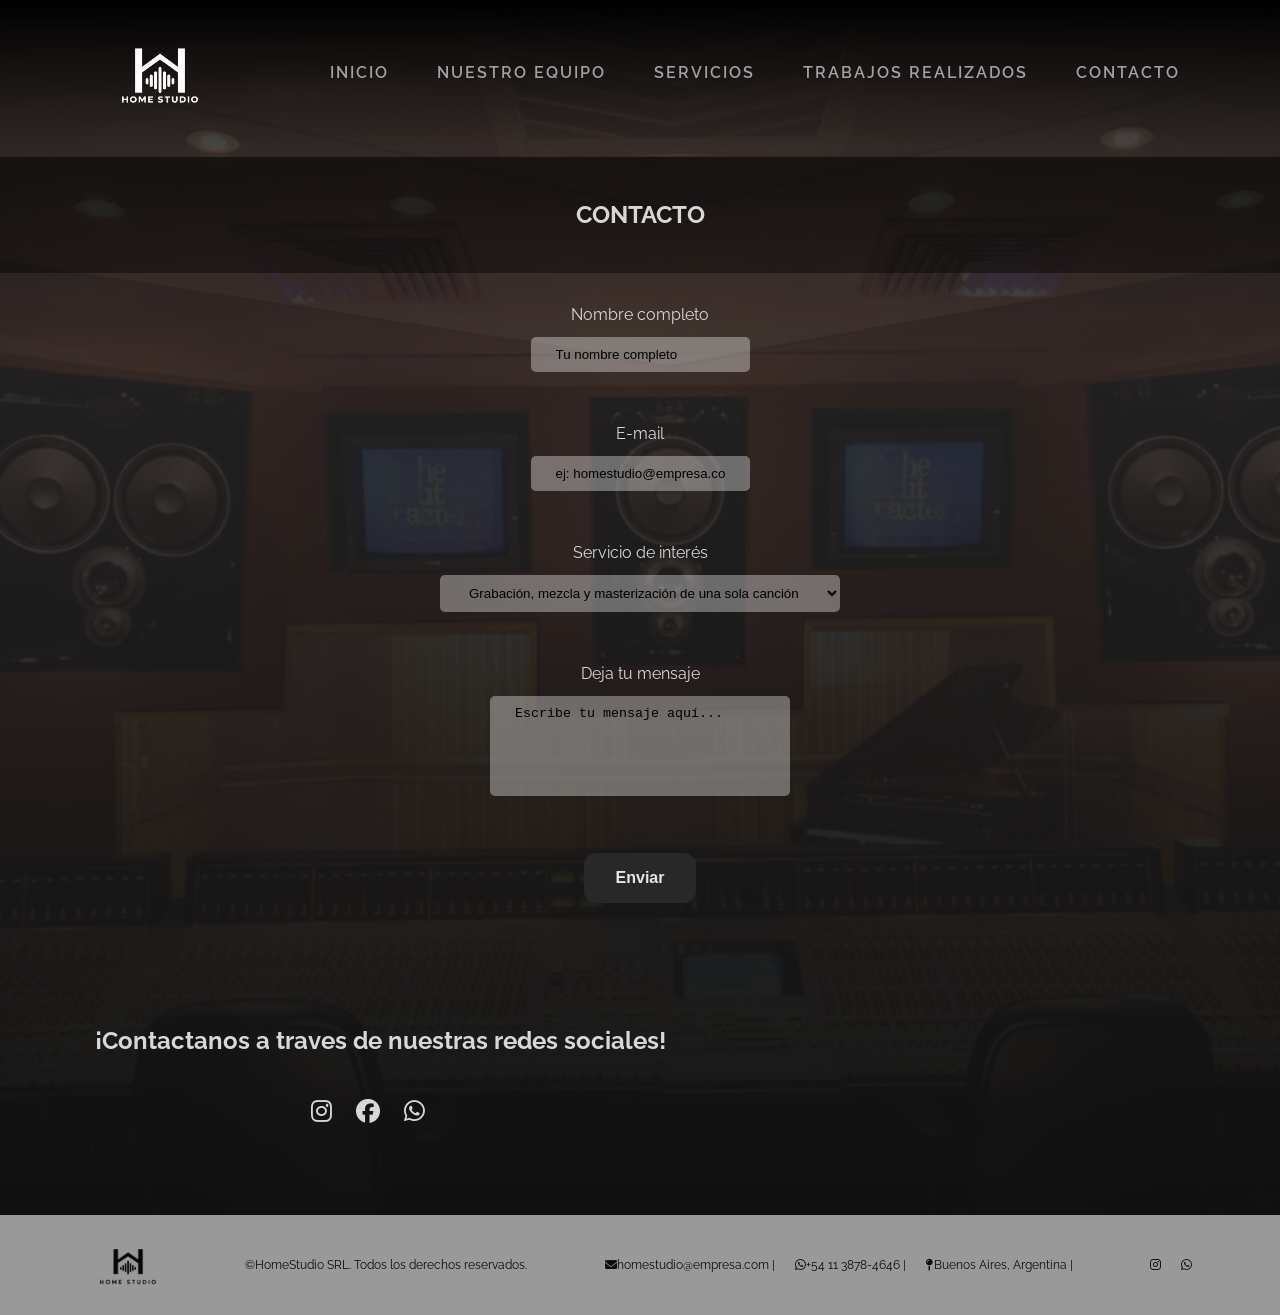
<file: pages/contacto.html>
<!DOCTYPE html>
<html lang="es">
<head>
    <meta charset="UTF-8">
    <meta name="viewport" content="width=device-width, initial-scale=1.0">
    <link rel="stylesheet" href="../css/styles.css">
    <title>Home Studio</title>
    <link rel="stylesheet" href="https://cdnjs.cloudflare.com/ajax/libs/font-awesome/6.5.2/css/all.min.css">
    <link rel="preconnect" href="https://fonts.googleapis.com">
    <link rel="preconnect" href="https://fonts.gstatic.com" crossorigin>
    <link href="https://fonts.googleapis.com/css2?family=Charm:wght@400;700&family=Imperial+Script&family=Manrope:wght@200..800&family=Montserrat:ital,wght@0,100..900;1,100..900&family=Raleway:ital,wght@0,100..900;1,100..900&display=swap" rel="stylesheet">
</head>
<body>
    <header>
        <h1 class="sr-only">Home Studio estudio de grabación</h1>
        <div class="header-left">
            <a href="../index.html" class="header__logo">
            <img src="../assets/imagenes/logohomestudio.png" title="Logo Home Studio" alt="Logo Home Studio">
            </a>
        </div>
        <div class="header-right">
            <nav>
                <ul>
                    <li><a href="../index.html" title="Inicio">Inicio</a></li>
                    <li><a href="nuestro-equipo.html" title="Nuestro equipo">Nuestro equipo</a></li>
                    <li><a href="servicios.html" title="Servicios">Servicios</a></li>
                    <li><a href="trabajos-realizados.html" title="Trabajos realizados">Trabajos realizados</a></li>
                    <li><a href="contacto.html" title="Contacto">Contacto</a></li>
                </ul>
            </nav>
        </div>
    </header>
    <main>
        <section>
            <h2 class="portada-contacto">Contacto</h2>
        <form class="contacto-form">
            <div class="labels">
                <label for="nombre">Nombre completo</label>
                <input type="text" required placeholder="Tu nombre completo" name="nombre">
            </div>
            <div class="labels">
                <label for="email">E-mail</label>
                <input type="email" required placeholder="ej: homestudio@empresa.com" name="email">
            </div>
            <div class="labels">
                <label for="servicio-de-interes">Servicio de interés</label>
                <select name="servicio-de-interes" id="servicio-de-interes">
                    <option value="una-cancion">Grabación, mezcla y masterización de una sola canción</option>
                    <option value="album">Grabación, mezcla y masterización de un álbum</option>
                </select>
            </div>
            <div class="labels">
                <label for="msg-usuario">Deja tu mensaje</label>
                <textarea name="msg-usuario" id="msg-usuario" placeholder="Escribe tu mensaje aquí..."></textarea>
            </div>
            <div class="labels">
                <button type="submit">Enviar</button>
            </div>
        </form>
        </section>
        <section class="info-contacto">
            <div class="left-info_contacto">
                <h2>¡Contactanos a traves de nuestras redes sociales!</h2>
                    <ul>
                        <li><a rel="noopener noreferrer" target="_blank" href="https://www.instagram.com/homestudio"><i class="fa-brands fa-instagram"></i></a></li>
                        <li><a rel="noopener noreferrer" target="_blank" href="https://www.facebook.com/homestudio"><i class="fa-brands fa-facebook"></i></a></li>
                        <li><a rel="noopener noreferrer" target="_blank" href="https://wa.me/qr/LHHECFSQPA4IL1"><i class="fa-brands fa-whatsapp"></i></a></li>
                        <li></li>
                    </ul>
            </div>
            <div class="right-info_contacto">
                <iframe src="https://www.google.com/maps/embed?pb=!1m18!1m12!1m3!1d3281.951293582669!2d-58.62504502466512!3d-34.65593297293555!2m3!1f0!2f0!3f0!3m2!1i1024!2i768!4f13.1!3m3!1m2!1s0x95bcc767fa656cf3%3A0xc331336388613fa2!2sSta.%20Fe%20980%2C%20B1708%20Mor%C3%B3n%2C%20Provincia%20de%20Buenos%20Aires!5e0!3m2!1ses-419!2sar!4v1790913729684!5m2!1ses-419!2sar" width="600" height="450" style="border:0;" allowfullscreen="" loading="lazy" referrerpolicy="strict-origin-when-cross-origin"></iframe>
            </div>
        </section>
    </main>
    <footer>
            <a href="../index.html">
                <img src="../assets/imagenes/logohomestudiosmall.png" title="Logo Home Studio" alt="Logo Home Studio">
            </a>
            <p>©HomeStudio SRL. Todos los derechos reservados.</p>
        <div>
            <ul class="contacto-footer">
                <li><i class="fa-solid fa-envelope"></i>homestudio@empresa.com |</li>
                <li><i class="fa-brands fa-whatsapp"></i>+54 11 3878-4646 |</li>
                <li><i class="fa-solid fa-map-pin"></i>Buenos Aires, Argentina |</li>
            </ul>
        </div>
            <nav>
                <ul class="redes-footer">
                    <li><a rel="noopener noreferrer" target="_blank" href="https://www.instagram.com/homestudio"><i class="fa-brands fa-instagram"></i></a></li>
                    <li><a rel="noopener noreferrer" target="_blank" href="https://www.facebook.com/homestudio"><i class="fa-brands fa-whatsapp"></i></a></li>
                </ul>
            </nav>
    </footer>
</body>
</html>
</file>
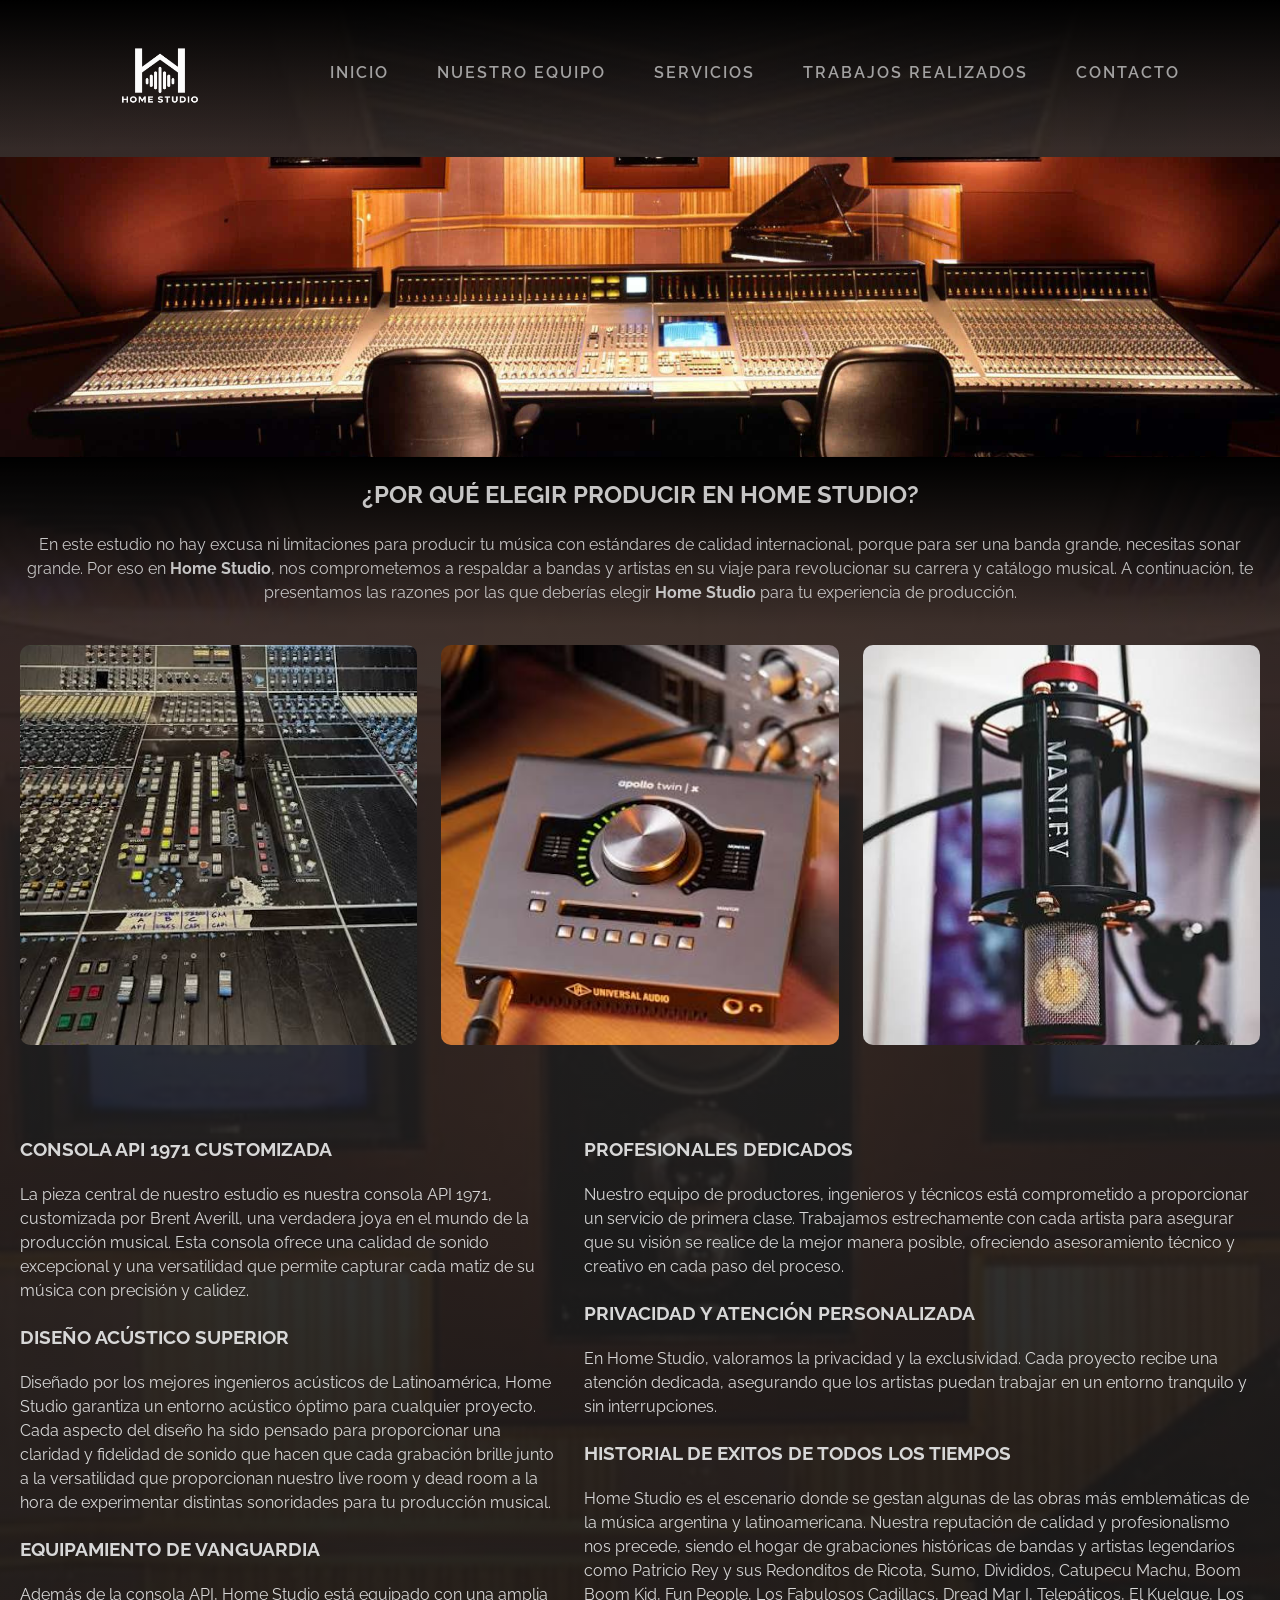
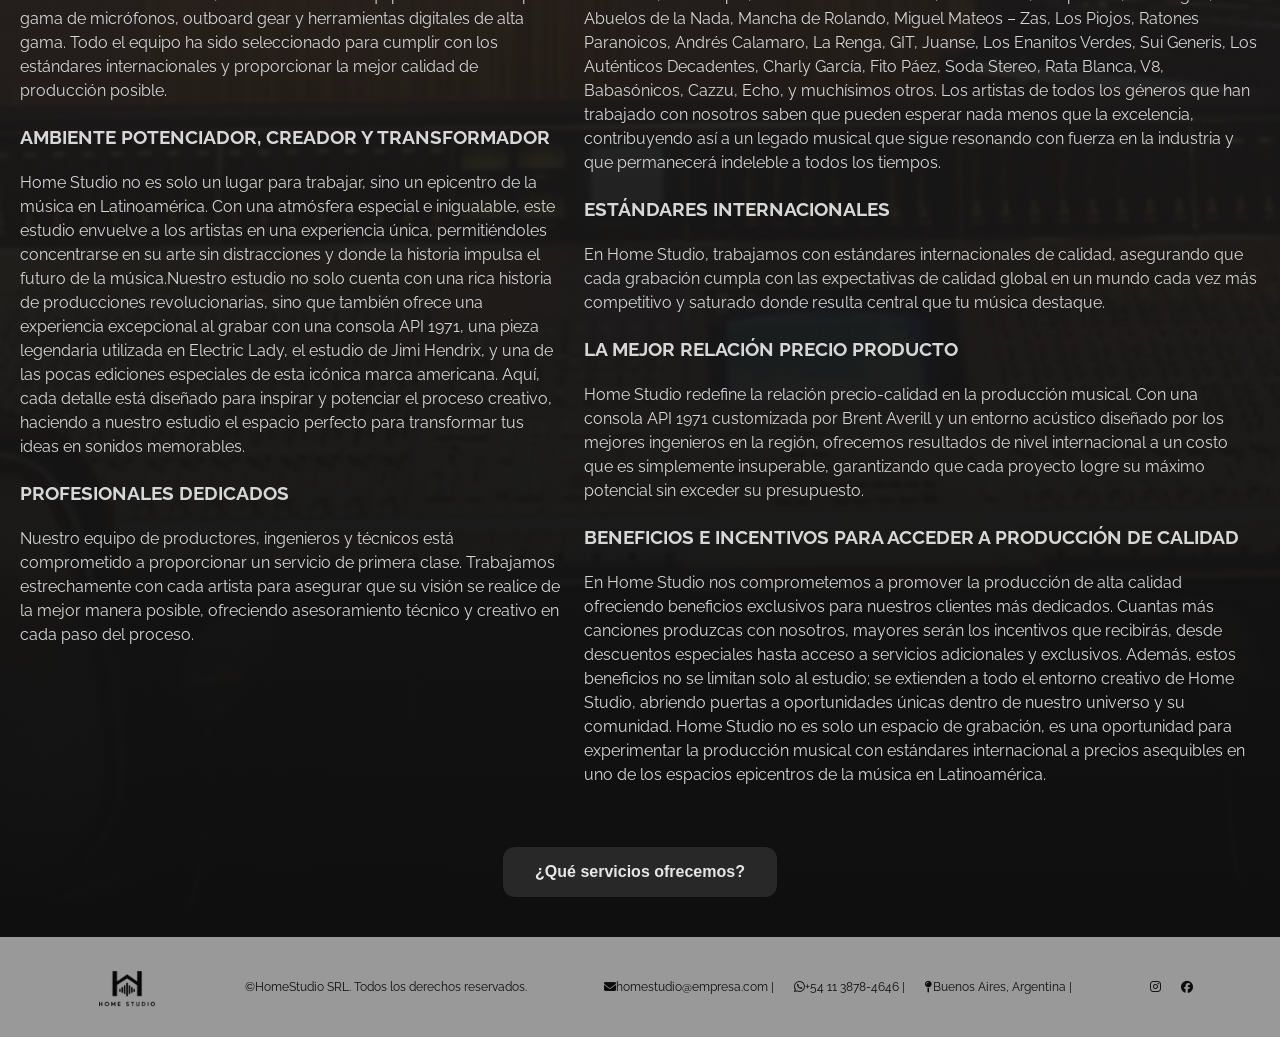
<file: pages/nuestro-equipo.html>
<!DOCTYPE html>
<html lang="es">
<head>
    <meta charset="UTF-8">
    <meta name="viewport" content="width=device-width, initial-scale=1.0">
    <link rel="stylesheet" href="../css/styles.css">
    <title>Home Studio</title>
    <link rel="stylesheet" href="https://cdnjs.cloudflare.com/ajax/libs/font-awesome/6.5.2/css/all.min.css">
    <link rel="preconnect" href="https://fonts.googleapis.com">
    <link rel="preconnect" href="https://fonts.gstatic.com" crossorigin>
    <link href="https://fonts.googleapis.com/css2?family=Charm:wght@400;700&family=Imperial+Script&family=Manrope:wght@200..800&family=Montserrat:ital,wght@0,100..900;1,100..900&family=Raleway:ital,wght@0,100..900;1,100..900&display=swap" rel="stylesheet">
</head>
<body>
    <header>
        <h1 class="sr-only">Home Studio estudio de grabación</h1>
        <div class="header-left">
            <a href="../index.html" class="header__logo">
            <img src="../assets/imagenes/logohomestudio.png" title="Logo Home Studio" alt="Logo Home Studio">
            </a>
        </div>
        <div class="header-right">
            <nav>
                <ul>
                    <li><a href="../index.html" title="Inicio">Inicio</a></li>
                    <li><a href="nuestro-equipo.html" title="Nuestro equipo">Nuestro equipo</a></li>
                    <li><a href="servicios.html" title="Servicios">Servicios</a></li>
                    <li><a href="trabajos-realizados.html" title="Trabajos realizados">Trabajos realizados</a></li>
                    <li><a href="contacto.html" title="Contacto">Contacto</a></li>
                </ul>
            </nav>
        </div>
    </header>
    <main>
        <section class="nuestro-equipo_portada">
            <picture>
                <img src="../assets/imagenes/backgroundimage.jpg" alt="Estudio de grabación Home Studio" title="Estudio de grabación Home Studio">
            </picture>
            <div class="texto-portada">
                <h2>¿Por qué elegir producir en Home Studio?</h2>
                <p>En este estudio no hay excusa ni limitaciones para producir tu música con estándares de calidad internacional, porque para ser una banda grande, necesitas sonar grande. Por eso en <strong>Home Studio</strong>, nos comprometemos a respaldar a bandas y artistas en su viaje para revolucionar su carrera y catálogo musical.
                    A continuación, te presentamos las razones por las que deberías elegir <strong>Home Studio</strong> para tu experiencia de producción.</p>
                </div>
        </section>
        <section class="imagenes-equipo">
            <figure>
                <img src="../assets/imagenes/consolas.jpeg" alt="Consola API" title="Consola API">
            </figure>
            <figure>
                <img src="../assets/imagenes/placadesonido.jpeg" alt="Placa de sonido Apollo Twin" title="Placa de sonido Apollo Twin">
            </figure>
            <figure>
                <img src="../assets/imagenes/microfono.jpeg" alt="Micrófono Manley" title="Micrófono Manley">
            </figure>
        </section>
        <section class="info-equipo">
            <div class="left-info_equipo">
                <h3>Consola API 1971 Customizada</h3>
                <p>La pieza central de nuestro estudio es nuestra consola API 1971, customizada por Brent Averill, una verdadera joya en el mundo de la producción musical. Esta consola ofrece una calidad de sonido excepcional y una versatilidad que permite capturar cada matiz de su música con precisión y calidez.</p>
                <h3>Diseño Acústico Superior</h3>
                Diseñado por los mejores ingenieros acústicos de Latinoamérica, Home Studio garantiza un entorno acústico óptimo para cualquier proyecto. Cada aspecto del diseño ha sido pensado para proporcionar una claridad y fidelidad de sonido que hacen que cada grabación brille junto a la versatilidad que proporcionan nuestro live room y dead room a la hora de experimentar distintas sonoridades para tu producción musical.
                <h3>Equipamiento de Vanguardia</h3>
                <p>Además de la consola API, Home Studio está equipado con una amplia gama de micrófonos, outboard gear y herramientas digitales de alta gama. Todo el equipo ha sido seleccionado para cumplir con los estándares internacionales y proporcionar la mejor calidad de producción posible.</p>
                <h3>Ambiente Potenciador, Creador y Transformador</h3>
                <p>Home Studio no es solo un lugar para trabajar, sino un epicentro de la música en Latinoamérica. Con una atmósfera especial e inigualable, este estudio envuelve a los artistas en una experiencia única, permitiéndoles concentrarse en su arte sin distracciones y donde la historia impulsa el futuro de la música.Nuestro estudio no solo cuenta con una rica historia de producciones revolucionarias, sino que también ofrece una experiencia excepcional al grabar con una consola API 1971, una pieza legendaria utilizada en Electric Lady, el estudio de Jimi Hendrix, y una de las pocas ediciones especiales de esta icónica marca americana. Aquí, cada detalle está diseñado para inspirar y potenciar el proceso creativo, haciendo a nuestro estudio el espacio perfecto para transformar tus ideas en sonidos memorables.</p>
                <h3>Profesionales Dedicados</h3>
                <p>Nuestro equipo de productores, ingenieros y técnicos está comprometido a proporcionar un servicio de primera clase. Trabajamos estrechamente con cada artista para asegurar que su visión se realice de la mejor manera posible, ofreciendo asesoramiento técnico y creativo en cada paso del proceso.</p>
            </div>
            <div class="right-info_equipo">
                <h3>Profesionales Dedicados</h3>
                <p>Nuestro equipo de productores, ingenieros y técnicos está comprometido a proporcionar un servicio de primera clase. Trabajamos estrechamente con cada artista para asegurar que su visión se realice de la mejor manera posible, ofreciendo asesoramiento técnico y creativo en cada paso del proceso.</p>
                <h3>Privacidad y Atención Personalizada</h3>
                <p>En Home Studio, valoramos la privacidad y la exclusividad. Cada proyecto recibe una atención dedicada, asegurando que los artistas puedan trabajar en un entorno tranquilo y sin interrupciones.</p>
                <h3>Historial de Exitos de todos los tiempos</h3>
                <p>Home Studio es el escenario donde se gestan algunas de las obras más emblemáticas de la música argentina y latinoamericana. Nuestra reputación de calidad y profesionalismo nos precede, siendo el hogar de grabaciones históricas de bandas y artistas legendarios como Patricio Rey y sus Redonditos de Ricota, Sumo, Divididos, Catupecu Machu, Boom Boom Kid, Fun People, Los Fabulosos Cadillacs, Dread Mar I, Telepáticos, El Kuelgue, Los Abuelos de la Nada, Mancha de Rolando, Miguel Mateos – Zas, Los Piojos, Ratones Paranoicos, Andrés Calamaro, La Renga, GIT, Juanse, Los Enanitos Verdes, Sui Generis, Los Auténticos Decadentes, Charly García, Fito Páez, Soda Stereo, Rata Blanca, V8, Babasónicos, Cazzu, Echo, y muchísimos otros. Los artistas de todos los géneros que han trabajado con nosotros saben que pueden esperar nada menos que la excelencia, contribuyendo así a un legado musical que sigue resonando con fuerza en la industria y que permanecerá indeleble a todos los tiempos.</p>
                <h3>Estándares Internacionales</h3>
                <p>En Home Studio, trabajamos con estándares internacionales de calidad, asegurando que cada grabación cumpla con las expectativas de calidad global en un mundo cada vez más competitivo y saturado donde resulta central que tu música destaque.</p>
                <h3>La mejor relación precio producto</h3>
                <p>Home Studio redefine la relación precio-calidad en la producción musical. Con una consola API 1971 customizada por Brent Averill y un entorno acústico diseñado por los mejores ingenieros en la región, ofrecemos resultados de nivel internacional a un costo que es simplemente insuperable, garantizando que cada proyecto logre su máximo potencial sin exceder su presupuesto.</p>
                <h3>Beneficios e incentivos para acceder a producción de calidad</h3>
                <p>En Home Studio nos comprometemos a promover la producción de alta calidad ofreciendo beneficios exclusivos para nuestros clientes más dedicados. Cuantas más canciones produzcas con nosotros, mayores serán los incentivos que recibirás, desde descuentos especiales hasta acceso a servicios adicionales y exclusivos. Además, estos beneficios no se limitan solo al estudio; se extienden a todo el entorno creativo de Home Studio, abriendo puertas a oportunidades únicas dentro de nuestro universo y su comunidad. Home Studio no es solo un espacio de grabación, es una oportunidad para experimentar la producción musical con estándares internacional a precios asequibles en uno de los espacios epicentros de la música en Latinoamérica.</p>
            </div>
        </section>
        <section class="button-info_equipo">
            <button><a href="servicios.html">¿Qué servicios ofrecemos?</a></button>
        </section>
    </main>
        <footer>
            <a href="../index.html">
                <img src="../assets/imagenes/logohomestudiosmall.png" title="Logo Home Studio" alt="Logo Home Studio">
            </a>
            <p>©HomeStudio SRL. Todos los derechos reservados.</p>
        <div>
            <ul class="contacto-footer">
                <li><i class="fa-solid fa-envelope"></i>homestudio@empresa.com |</li>
                <li><i class="fa-brands fa-whatsapp"></i>+54 11 3878-4646 |</li>
                <li><i class="fa-solid fa-map-pin"></i>Buenos Aires, Argentina |</li>
            </ul>
        </div>
            <nav>
                <ul class="redes-footer">
                    <li><a rel="noopener noreferrer" target="_blank" href="https://www.instagram.com/homestudio"><i class="fa-brands fa-instagram"></i></a></li>
                    <li><a rel="noopener noreferrer" target="_blank" href="https://www.facebook.com/homestudio"><i class="fa-brands fa-facebook"></i></a></li>
                </ul>
            </nav>
    </footer>
</body>
</html>
</file>
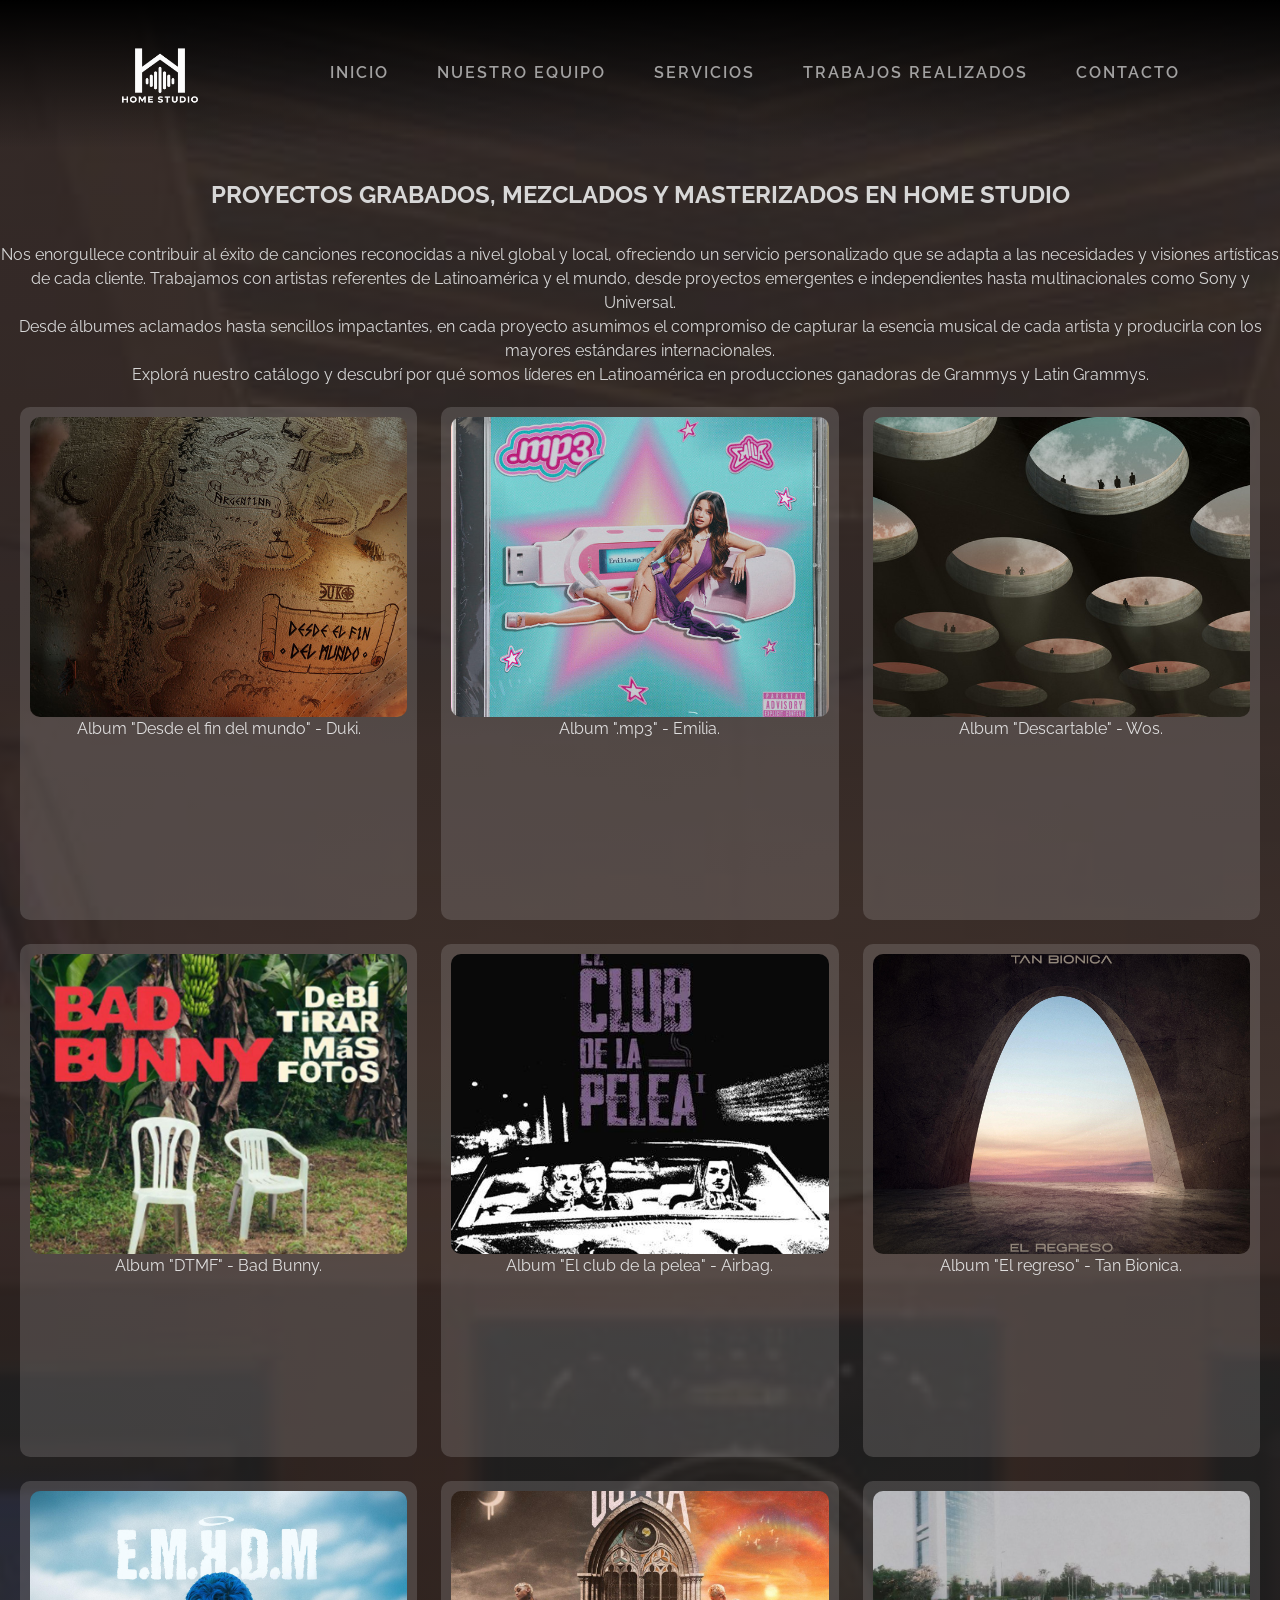
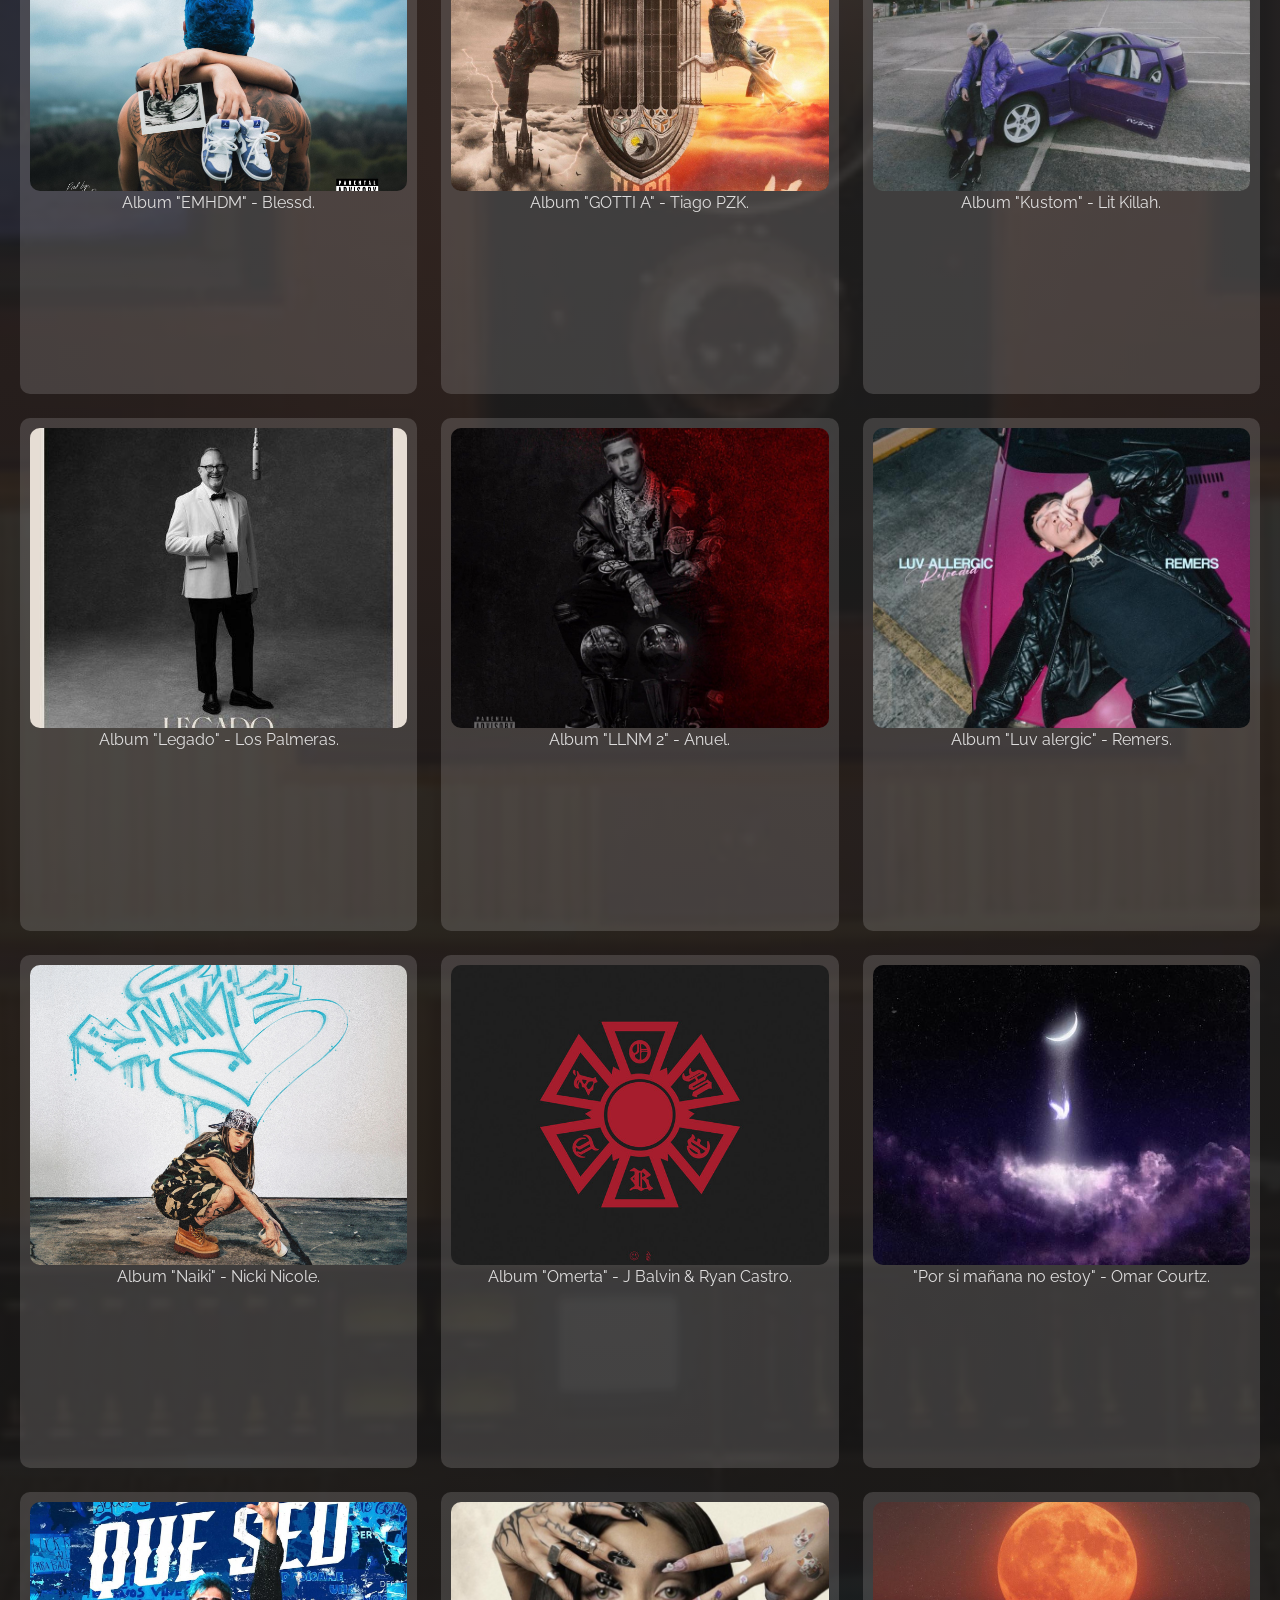
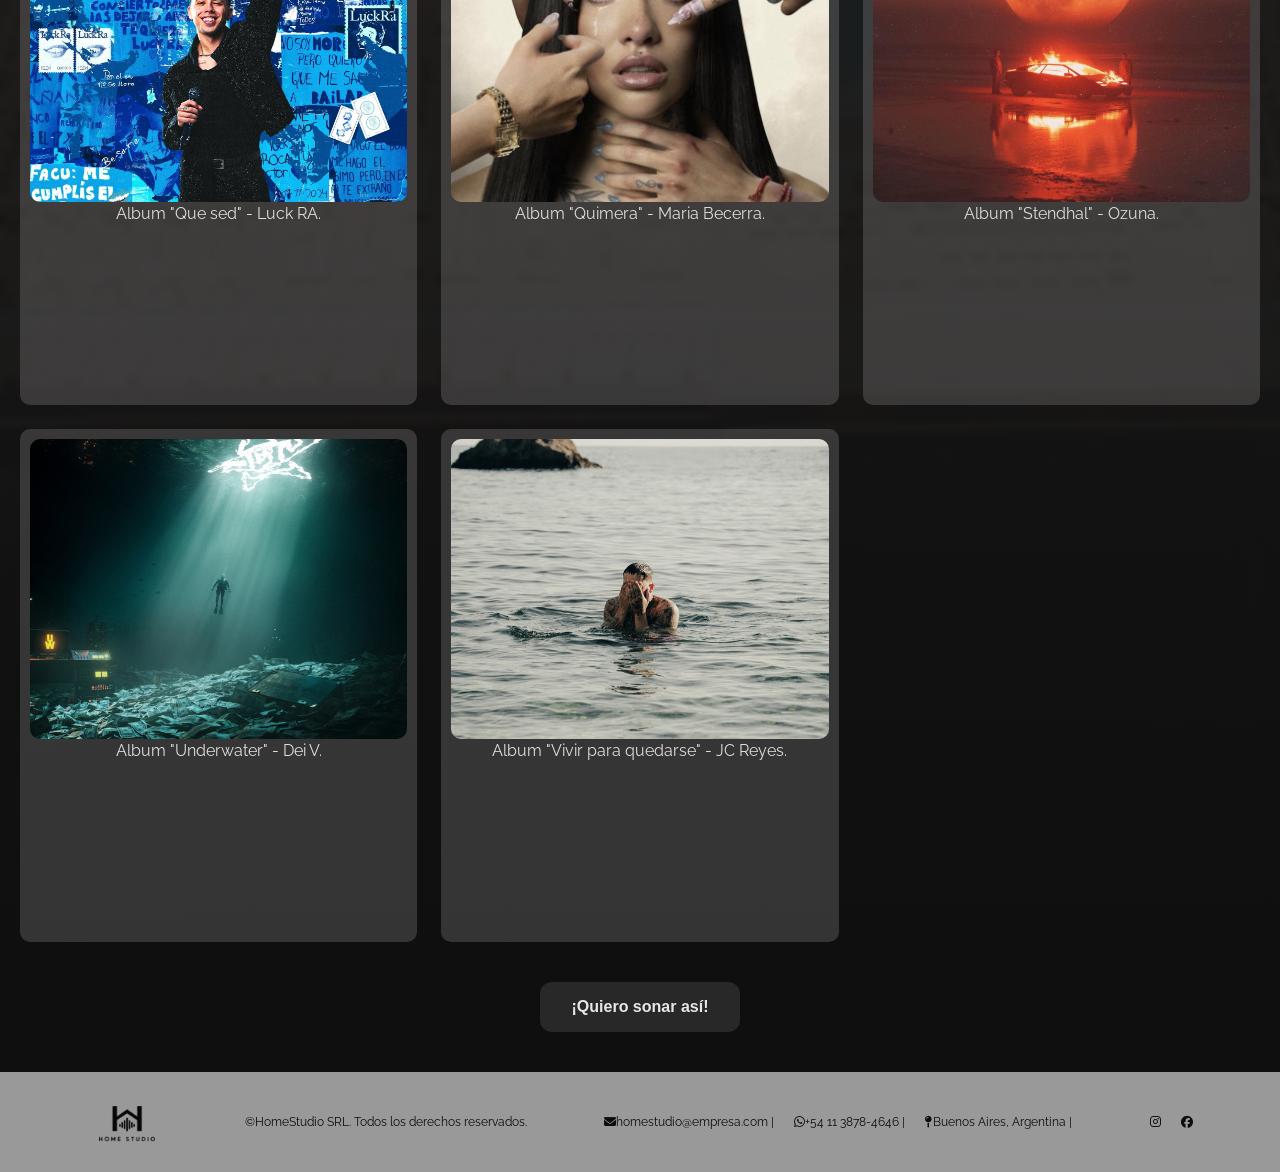
<file: pages/trabajos-realizados.html>
<!DOCTYPE html>
<html lang="es">
<head>
    <meta charset="UTF-8">
    <meta name="viewport" content="width=device-width, initial-scale=1.0">
    <link rel="stylesheet" href="../css/styles.css">
    <title>Home Studio</title>
    <link rel="stylesheet" href="https://cdnjs.cloudflare.com/ajax/libs/font-awesome/6.5.2/css/all.min.css">
    <link rel="preconnect" href="https://fonts.googleapis.com">
    <link rel="preconnect" href="https://fonts.gstatic.com" crossorigin>
    <link href="https://fonts.googleapis.com/css2?family=Charm:wght@400;700&family=Imperial+Script&family=Manrope:wght@200..800&family=Montserrat:ital,wght@0,100..900;1,100..900&family=Raleway:ital,wght@0,100..900;1,100..900&display=swap" rel="stylesheet">
</head>
<body>
    <header>
        <h1 class="sr-only">Home Studio estudio de grabación</h1>
        <div class="header-left">
            <a href="../index.html" class="header__logo">
            <img src="../assets/imagenes/logohomestudio.png" title="Logo Home Studio" alt="Logo Home Studio">
            </a>
        </div>
        <div class="header-right">
            <nav>
                <ul>
                    <li><a href="../index.html" title="Inicio">Inicio</a></li>
                    <li><a href="nuestro-equipo.html" title="Nuestro equipo">Nuestro equipo</a></li>
                    <li><a href="servicios.html" title="Servicios">Servicios</a></li>
                    <li><a href="trabajos-realizados.html" title="Trabajos realizados">Trabajos realizados</a></li>
                    <li><a href="contacto.html" title="Contacto">Contacto</a></li>
                </ul>
            </nav>
        </div>
    </header>
    <main>
        <section class="proyectos-trabajados">
            <h2>Proyectos grabados, mezclados y masterizados en Home Studio</h2>
            <p>Nos enorgullece contribuir al éxito de canciones reconocidas a nivel global y local, ofreciendo un servicio personalizado que se adapta a las necesidades y visiones artísticas de cada cliente. Trabajamos con artistas referentes de Latinoamérica y el mundo, desde proyectos emergentes e independientes hasta multinacionales como Sony y Universal.</p>
            <p>Desde álbumes aclamados hasta sencillos impactantes, en cada proyecto asumimos el compromiso de capturar la esencia musical de cada artista y producirla con los mayores estándares internacionales.</p>
            <p>Explorá nuestro catálogo y descubrí por qué somos líderes en Latinoamérica en producciones ganadoras de Grammys y Latin Grammys.</p>
            <div class="cards-proyectos">
                <article class="card">
                    <figure>
                        <img src="../assets/imagenes/album1.jpeg" title="Album Desde el fin del mundo" alt="Album Desde el fin del mundo" loading="lazy">
                        <figcaption>Album "Desde el fin del mundo" - Duki.</figcaption>
                    </figure>
                    <iframe data-testid="embed-iframe" style="border-radius:12px" src="https://open.spotify.com/embed/album/3MKQjYpaES80tFP7Qo2zH0?utm_source=generator&si=1f107f3017124718" width="100%" height="152" frameBorder="0" allowfullscreen="" allow="autoplay; clipboard-write; encrypted-media; fullscreen; picture-in-picture" loading="lazy"></iframe>
                </article>
                <article class="card">
                    <figure>
                        <img src="../assets/imagenes/album2.jpeg" title="Album .mp3" alt="Album .mp3" loading="lazy">
                        <figcaption>Album ".mp3" - Emilia.</figcaption>
                    </figure>
                    <iframe data-testid="embed-iframe" style="border-radius:12px" src="https://open.spotify.com/embed/album/2qo8j9yZIsx66yDuUho2jp?utm_source=generator&si=f3f1af4d095f4abe" width="100%" height="152" frameBorder="0" allowfullscreen="" allow="autoplay; clipboard-write; encrypted-media; fullscreen; picture-in-picture" loading="lazy"></iframe>
                </article>
                <article class="card">
                    <figure>
                        <img src="../assets/imagenes/album3.jpeg" title="Album Descartable" alt="Album Descartable" loading="lazy">
                        <figcaption>Album "Descartable" - Wos.</figcaption>
                    </figure>
                    <iframe data-testid="embed-iframe" style="border-radius:12px" src="https://open.spotify.com/embed/album/0t9xw4VcPabCkwVO77u31Z?utm_source=generator&si=8df712f7ac50492b" width="100%" height="152" frameBorder="0" allowfullscreen="" allow="autoplay; clipboard-write; encrypted-media; fullscreen; picture-in-picture" loading="lazy"></iframe>
                </article class="card">
                <article class="card">
                    <figure>
                        <img src="../assets/imagenes/dtmfalbum.jpeg" alt="Album DTMF" title="Album DTMF" loading="lazy">
                        <figcaption>Album "DTMF" - Bad Bunny.</figcaption>
                    </figure>
                    <iframe data-testid="embed-iframe" style="border-radius:12px" src="https://open.spotify.com/embed/album/5K79FLRUCSysQnVESLcTdb?utm_source=generator&si=65784c7649b84d0a" width="100%" height="152" frameBorder="0" allowfullscreen="" allow="autoplay; clipboard-write; encrypted-media; fullscreen; picture-in-picture" loading="lazy"></iframe>
                </article>
                <article class="card">
                    <figure>
                        <img src="../assets/imagenes/elclubdelapeleaalbum.jpeg" alt="Album El club de la pelea" title="Album El club de la pelea" loading="lazy">
                        <figcaption>Album "El club de la pelea" - Airbag.</figcaption>
                    </figure>
                    <iframe data-testid="embed-iframe" style="border-radius:12px" src="https://open.spotify.com/embed/album/2tS4bTMTcGhnQSFp4rmflf?utm_source=generator&si=072aeb789f5f4d98" width="100%" height="152" frameBorder="0" allowfullscreen="" allow="autoplay; clipboard-write; encrypted-media; fullscreen; picture-in-picture" loading="lazy"></iframe>
                </article>
                <article class="card">
                    <figure>
                        <img src="../assets/imagenes/elregresoalbum.jpeg" alt="Album El regreso" title="Album El regreso" loading="lazy">
                        <figcaption>Album "El regreso" - Tan Bionica.</figcaption>
                    </figure>
                    <iframe data-testid="embed-iframe" style="border-radius:12px" src="https://open.spotify.com/embed/album/13P9Qaty5SUmKgpSvpbOYt?utm_source=generator&si=520b48dedc674da3" width="100%" height="152" frameBorder="0" allowfullscreen="" allow="autoplay; clipboard-write; encrypted-media; fullscreen; picture-in-picture" loading="lazy"></iframe>
                </article>
                <article class="card">
                    <figure>
                        <img src="../assets/imagenes/emhdmalbum.jpeg" alt="Album EMHDM" title="Album EMHDM" loading="lazy">
                        <figcaption>Album "EMHDM" - Blessd.</figcaption>
                    </figure>
                    <iframe data-testid="embed-iframe" style="border-radius:12px" src="https://open.spotify.com/embed/album/6fdaLD9AcFrRO32HjRHyq8?utm_source=generator&si=c888b3218f91416d" width="100%" height="152" frameBorder="0" allowfullscreen="" allow="autoplay; clipboard-write; encrypted-media; fullscreen; picture-in-picture" loading="lazy"></iframe>
                </article>
                <article class="card">
                    <figure>
                        <img src="../assets/imagenes/gottiaalbum.jpeg" alt="Album GOTTI A" title="Album GOTTI A" loading="lazy">
                        <figcaption>Album "GOTTI A" - Tiago PZK.</figcaption>
                        <iframe data-testid="embed-iframe" style="border-radius:12px" src="https://open.spotify.com/embed/album/3s6jmSUxBLRxzKdevnFmJS?utm_source=generator&si=897ead128ee049aa" width="100%" height="152" frameBorder="0" allowfullscreen="" allow="autoplay; clipboard-write; encrypted-media; fullscreen; picture-in-picture" loading="lazy"></iframe>
                    </figure>
                </article>
                <article class="card">
                    <figure>
                        <img src="../assets/imagenes/kustomalbum.jpeg" alt="Album Kustom" title="Album Kustom" loading="lazy">
                        <figcaption>Album "Kustom" - Lit Killah.</figcaption>
                    </figure>
                    <iframe data-testid="embed-iframe" style="border-radius:12px" src="https://open.spotify.com/embed/album/7KyQI0HwUtbq5tmH6yMaHt?utm_source=generator&si=a99cd5a95e4a4685" width="100%" height="152" frameBorder="0" allowfullscreen="" allow="autoplay; clipboard-write; encrypted-media; fullscreen; picture-in-picture" loading="lazy"></iframe>
                </article>
                <article class="card">
                    <figure>
                        <img src="../assets/imagenes/legadoalbum.jpeg" alt="Album Legado" title="Album Legado" loading="lazy">
                        <figcaption>Album "Legado" - Los Palmeras.</figcaption>
                    </figure>
                    <iframe data-testid="embed-iframe" style="border-radius:12px" src="https://open.spotify.com/embed/album/2HdROresfC8AJ3Id7mMROb?utm_source=generator&si=21a16f35f617465a" width="100%" height="152" frameBorder="0" allowfullscreen="" allow="autoplay; clipboard-write; encrypted-media; fullscreen; picture-in-picture" loading="lazy"></iframe>
                </article>
                <article class="card">
                    <figure>
                        <img src="../assets/imagenes/llnm2album.jpeg" alt="Album LLNM 2" title="Album LLNM 2" loading="lazy">
                        <figcaption>Album "LLNM 2" - Anuel.</figcaption>
                    </figure>
                    <iframe data-testid="embed-iframe" style="border-radius:12px" src="https://open.spotify.com/embed/album/6DJslQtfD7mGFGZpfiyrVf?utm_source=generator&si=7bfa4308f4394fb7" width="100%" height="152" frameBorder="0" allowfullscreen="" allow="autoplay; clipboard-write; encrypted-media; fullscreen; picture-in-picture" loading="lazy"></iframe>
                </article>
                <article class="card">
                    <figure>
                        <img src="../assets/imagenes/luvalergicalbum.jpeg" alt="Album Luv alergic" title="Album Luv alergic" loading="lazy">
                        <figcaption>Album "Luv alergic" - Remers.</figcaption>
                    </figure>
                    <iframe data-testid="embed-iframe" style="border-radius:12px" src="https://open.spotify.com/embed/album/1mhvhcx6q4oielwunOs122?utm_source=generator&si=e01c351101954888" width="100%" height="152" frameBorder="0" allowfullscreen="" allow="autoplay; clipboard-write; encrypted-media; fullscreen; picture-in-picture" loading="lazy"></iframe>
                </article>
                <article class="card">
                    <figure>
                        <img src="../assets/imagenes/naikialbum.jpeg" alt="Album Naiki" title="Album Naiki" loading="lazy">
                        <figcaption>Album "Naiki" - Nicki Nicole.</figcaption>
                    </figure>
                    <iframe data-testid="embed-iframe" style="border-radius:12px" src="https://open.spotify.com/embed/album/0pjOf0aWfj0YQCJd1wPCic?utm_source=generator&si=4f292f1cb35e4eea" width="100%" height="152" frameBorder="0" allowfullscreen="" allow="autoplay; clipboard-write; encrypted-media; fullscreen; picture-in-picture" loading="lazy"></iframe>
                </article>
                <article class="card">
                    <figure>
                        <img src="../assets/imagenes/omertaalbum.jpeg" alt="Album Omerta" title="Album Omerta" loading="lazy">
                        <figcaption>Album "Omerta" - J Balvin & Ryan Castro.</figcaption>
                    </figure>
                    <iframe data-testid="embed-iframe" style="border-radius:12px" src="https://open.spotify.com/embed/album/2D5DfOxUu0wzK9wrQK7VjY?utm_source=generator&si=6d1d98605dd84002" width="100%" height="152" frameBorder="0" allowfullscreen="" allow="autoplay; clipboard-write; encrypted-media; fullscreen; picture-in-picture" loading="lazy"></iframe>
                </article>
                <article class="card">
                    <figure>
                        <img src="../assets/imagenes/porsimañananoestoyalbum.jpeg" alt="Album Por si mañana no estoy" title="Album Por si mañana no estoy" loading="lazy">
                        <figcaption>"Por si mañana no estoy" - Omar Courtz.</figcaption>
                    </figure>
                    <iframe data-testid="embed-iframe" style="border-radius:12px" src="https://open.spotify.com/embed/album/6A7uWpBb4nHbiBHWRlZi5f?utm_source=generator&si=2c5780c69dba44ca" width="100%" height="152" frameBorder="0" allowfullscreen="" allow="autoplay; clipboard-write; encrypted-media; fullscreen; picture-in-picture" loading="lazy"></iframe>
                </article>
                <article class="card">
                    <figure>
                        <img src="../assets/imagenes/quesedalbum.jpeg" alt="Album Que sed" title="Album Que sed" loading="lazy">
                        <figcaption>Album "Que sed" - Luck RA.</figcaption>
                    </figure>
                    <iframe data-testid="embed-iframe" style="border-radius:12px" src="https://open.spotify.com/embed/album/2q6PAdBBf4L2Xpxqc3jd8b?utm_source=generator&si=0941ae803c76472f" width="100%" height="152" frameBorder="0" allowfullscreen="" allow="autoplay; clipboard-write; encrypted-media; fullscreen; picture-in-picture" loading="lazy"></iframe>
                </article>
                <article class="card">
                    <figure>
                        <img src="../assets/imagenes/quimeraalbum.jpeg" alt="Album Quimera" title="Album Quimera" loading="lazy">
                        <figcaption>Album "Quimera" - Maria Becerra.</figcaption>
                    </figure>
                    <iframe data-testid="embed-iframe" style="border-radius:12px" src="https://open.spotify.com/embed/album/3LDuV7uzY3d1YJWmjrc4Ql?utm_source=generator&si=3a62c2d6df9647a0" width="100%" height="152" frameBorder="0" allowfullscreen="" allow="autoplay; clipboard-write; encrypted-media; fullscreen; picture-in-picture" loading="lazy"></iframe>
                </article>
                <article class="card">
                    <figure>
                        <img src="../assets/imagenes/stendhalalbum.jpeg" alt="Album Stendhal" title="Album Stendhal" loading="lazy">
                        <figcaption>Album "Stendhal" - Ozuna.</figcaption>
                    </figure>
                    <iframe data-testid="embed-iframe" style="border-radius:12px" src="https://open.spotify.com/embed/album/6iUfdDevy7HR3zYPj2BRTq?utm_source=generator&si=91eb7a4734e44d74" width="100%" height="152" frameBorder="0" allowfullscreen="" allow="autoplay; clipboard-write; encrypted-media; fullscreen; picture-in-picture" loading="lazy"></iframe>
                </article>
                <article class="card">
                    <figure>
                        <img src="../assets/imagenes/underwateralbum.jpeg" alt="Album Underwater" title="Album Underwater" loading="lazy">
                        <figcaption>Album "Underwater" - Dei V.</figcaption>
                    </figure>
                    <iframe data-testid="embed-iframe" style="border-radius:12px" src="https://open.spotify.com/embed/album/4CD94BoI6vtgW8FRcqb08Y?utm_source=generator&si=395d1bf802794d51" width="100%" height="152" frameBorder="0" allowfullscreen="" allow="autoplay; clipboard-write; encrypted-media; fullscreen; picture-in-picture" loading="lazy"></iframe>
                </article>
                <article class="card">
                    <figure>
                        <img src="../assets/imagenes/vivirpaquedarsealbum.jpeg" alt="Album Vivir para quedarse" title="Album Vivir para quedarse" loading="lazy">
                        <figcaption>Album "Vivir para quedarse" - JC Reyes.</figcaption>
                    </figure>
                    <iframe data-testid="embed-iframe" style="border-radius:12px" src="https://open.spotify.com/embed/album/7KyQI0HwUtbq5tmH6yMaHt?utm_source=generator&si=1bc34ca673bc4ab4" width="100%" height="152" frameBorder="0" allowfullscreen="" allow="autoplay; clipboard-write; encrypted-media; fullscreen; picture-in-picture" loading="lazy"></iframe>
                </article>
            </div>
        </section>
        <section class="contacto-proyectos">
            <button><a href="servicios.html" target="_blank">¡Quiero sonar así!</a></button>
        </section>
        </main>
            <footer>
            <a href="../index.html">
                <img src="../assets/imagenes/logohomestudiosmall.png" title="Logo Home Studio" alt="Logo Home Studio">
            </a>
            <p>©HomeStudio SRL. Todos los derechos reservados.</p>
        <div>
            <ul class="contacto-footer">
                <li><i class="fa-solid fa-envelope"></i>homestudio@empresa.com |</li>
                <li><i class="fa-brands fa-whatsapp"></i>+54 11 3878-4646 |</li>
                <li><i class="fa-solid fa-map-pin"></i>Buenos Aires, Argentina |</li>
            </ul>
        </div>
            <nav>
                <ul class="redes-footer">
                    <li><a rel="noopener noreferrer" target="_blank" href="https://www.instagram.com/homestudio"><i class="fa-brands fa-instagram"></i></a></li>
                    <li><a rel="noopener noreferrer" target="_blank" href="https://www.facebook.com/homestudio"><i class="fa-brands fa-facebook"></i></a></li>
                </ul>
            </nav>
    </footer>
    </body>
    </html>
</file>
<file: css/styles.css>
* {
    margin: 0;
    padding: 0;
    box-sizing: border-box;
}

html {
    min-height: 100%;
}

body {
    font-family: "Raleway", sans-serif;
    color: #d7d7d7;
    line-height: 1.5;
    background-image:
    linear-gradient(rgba(46, 45, 45, 0.842), rgb(14, 14, 14)), 
    url("../assets/imagenes/backgroundimage.jpg");
    background-repeat: no-repeat;
    background-size:cover;
    background-position: center;
}

img {
    max-width: 100%;
    display: block;
}

a {
    text-decoration: none;
    color: inherit;
}

ul {
    list-style: none;
}

/* HEADER */

.sr-only {
    position: absolute;
    left: -9999px;
}

header {
    width: 100%;
    background: linear-gradient(
        to bottom,
        rgb(0, 0, 0) 0%,
        rgba(35, 33, 33, 0.038) 100%
    );
    display: flex;
    flex-direction: column;
    align-items: center;
    gap: 20px;
    letter-spacing: 2px;
    margin-bottom: 20px;
}

.header-left {
    flex-shrink: 0;
}

.header-left img {
    width: 120px;   
    height: auto;
    padding: 10px;
}   

.header-right {
    text-transform: uppercase;
}

.header-right ul {
    display: flex;
    flex-direction: column;
    align-items: center;
    gap: 3rem;
}   

.header-right a {
    font-weight: 600;
    color: #a2a1a1;
    border-radius: 2px;
    transition: 
        color 0.3s ease,
        top 0.3s ease;
}

.header-right a:hover {
    transition: 0.3s ease;
    text-decoration: underline;
    color: #d5d1d1;
    position: relative;
    top: -2px;
}

/* SOBRE NOSOTROS */

.sobre-nosotros {
    width: 100%;
    display: grid;
    grid-template-columns: 1fr;
    grid-template-areas:
        "imagen"
        "texto";
}

.sobre-nosotros_left {
    grid-area: imagen;
}

.sobre-nosotros_right {
    grid-area: texto;
}   

.sobre-nosotros_right { 
    max-width: 100%;
    text-align: center; 
    padding: 20px;
}

.sobre-nosotros_right h2 {
    letter-spacing: 2px;
    font-size: 1.5rem;   
    text-transform: uppercase;
    font-weight: 500;
    margin: 15px 0;
}

.sobre-nosotros_right p {
    text-align: justify;
    font-size: 1.2rem;
    font-weight: 500;
}

.sobre-nosotros_left { 
    max-width: 100%;
    padding: 20px;
}

.sobre-nosotros_left img {
    width: 100%;
    height: auto;   
}

/* INGENIERO */

.ingeniero {
    width: 100%;
    display: flex;
    flex-direction: column;
    align-items:center;
    margin-top: 20px;
    gap: 20px;
}

.ingeniero-left {
    text-align: center;
    max-width: 90%;
    padding: 10px;
}

.ingeniero-left h2 {
    letter-spacing: 2px;
    font-size: 1.5rem;   
    text-transform: uppercase;
    font-weight: 500;
}

.ingeniero-left h3 {
    letter-spacing: 2px;
    font-size: 1.2rem;   
    text-transform: uppercase;
    font-weight: 500;
    margin-bottom: 15px;
}

.ingeniero-left p {
    text-align: justify;
    font-size: 1.2rem; 
    font-weight: 500;
}
.ingeniero-right {
    max-width: 90%;
}

.ingeniero-right img {
    width: 100%;
    height: auto;
    margin-bottom: 20px;
}

/* ALBUMES */

.proyectos {
    width: 100%;
    display: flex;
    flex-direction: column;
    align-items: center;
}

.proyectos h2 {
    letter-spacing: 2px;
    font-size: 1.5rem;   
    text-align: center;
    text-transform: uppercase;
    font-weight: 500;
    margin-bottom: 30px;
}

.img-albumes {
    width: 90%;
    display: flex;
    justify-content: center;
    align-items: flex-start;
    gap: 40px;
}

.img-albumes figure {
    flex: 1;
}

.img-albumes img {
    width: 100%;
    height: auto;
    border-radius: 5px;
}

.img-albumes figure {
    flex: 1;
    max-width: 300px;
}

.img-albumes img {
    width: 100%;
    height: auto;
    border-radius: 5px;
    transition: all 0.5s ease;
}

.img-albumes img:hover {
    transform: scale(0.90);
}

.proyectos button {
    margin-top: 24px;
    padding: 16px 32px;
    border: none;
    border-radius: 12px;
    background: #282829;
    color: rgb(231, 231, 231);
    font-size: 1rem;
    font-weight: 600;
    cursor: pointer;
    transition: all 0.3s ease;
}

.proyectos button:hover {
    transform: translateY(-3px);
    background: #9d9d9e;
}

/* FOOTER */

footer {
    background-color: #9a9999;
    padding: 10px;
    color: #0c0c0c;
    display: flex;
    flex-direction: column;
    align-items: center;
    justify-content: center;
    font-size: 12px;
    margin-top: 20px;
}

footer img {
    max-width: 80px;
    height: auto;
}

.redes-footer {
    display: flex;
    gap: 20px;
}

.contacto-footer {
    display: flex;
    gap: 20px;
}

/* PAGE TRABAJOS REALIZADOS */

.proyectos-trabajados h2 {
    text-transform: uppercase;
    margin-bottom: 30px;
    margin-top: 30px;
}

.proyectos-trabajados {
    text-align: center;
}

.cards-proyectos {
    display: grid;
    grid-template-columns: repeat(auto-fit, minmax(320px,1fr));
    gap: 24px;
    margin: 20px;
}

.card {
    padding: 10px;
    color: #dfdede;
    background-color: #9f9d9d43;
    border-radius: 10px;
}

.card figure {
    margin-bottom: 10px;
}

.card img {
    width: 100%;
    height: 300px;
    object-fit: cover;
    border-radius: 10px;    
    transition: all ease 0.5s;
}

.card img:hover {
    transform: scale(0.90);
}

.contacto-proyectos {
    display: flex;
    justify-content: center;
    margin: 30px;
}

.contacto-proyectos button {
    padding: 16px 32px;
    border: none;
    border-radius: 12px;
    background: #282829;
    color: rgb(231, 231, 231);
    font-size: 1rem;
    font-weight: 600;
    cursor: pointer;
    transition: all 0.3s ease;
}

.contacto-proyectos button:hover {
    transform: translateY(-3px);
    background: #9d9d9e;
}

/* PAGE NUESTRO EQUIPO */


.nuestro-equipo_portada img{
    width: 100%;
    height: 300px;
    object-fit: cover;
    object-position: center 85%;    
}

.texto-portada h2 {
    text-transform: uppercase;
    margin-bottom: 20px;
}

.texto-portada {
    width: 100%;    
    color: #c6c5c5;
    background: linear-gradient(
        to bottom,
        rgb(0, 0, 0) 0%,
        rgba(150, 141, 141, 0) 100%
    );
    text-align: center;
    padding: 20px;  
}

.imagenes-equipo {
    width: 100%;
    padding: 20px;
    display: grid;
    grid-template-columns: repeat(auto-fit, minmax(320px,1fr));
    gap: 24px;
}

.imagenes-equipo img {
    width: 100%;
    height: 400px;
    object-fit: cover;
    border-radius: 10px;
    transition: all ease 0.5s;
}

.imagenes-equipo img:hover {
    transform: scale(0.90);
}

.info-equipo {
    display: flex;
    gap: 24px;
    padding: 20px;
    margin-top: 30px;
}

.info-equipo h3 {
    margin-top: 20px;
    margin-bottom: 20px;
    text-transform: uppercase;
}

.button-info_equipo  {
    display: flex;
    justify-content: center;
    margin: 30px;
}

.button-info_equipo button {
    padding: 16px 32px;
    border: none;
    border-radius: 12px;
    background: #282829;
    color: rgb(231, 231, 231);
    font-size: 1rem;
    font-weight: 600;
    cursor: pointer;
    transition: all 0.3s ease;
}

.button-info_equipo button:hover {
    transform: translateY(-3px);
    background: #9d9d9e;
}

/* PAGE CONTACTO */

.portada-contacto {
    width: 100%;
    background: linear-gradient(
        to bottom,
        rgba(1, 1, 1, 0.544) 0%,
        rgba(0, 0, 0, 0.415) 100%
    );
    text-align: center;
    text-transform: uppercase;
    padding: 40px;
}

.contacto-form {
    display: flex;
    flex-direction: column;
    align-items: center;
}

.labels {
    padding: 20px;
}

.labels label, button{
    margin:10px;
}


label {
    display: flex;
    justify-content: center;
}

input, select, textarea, option {
    padding: 10px 25px;
    border: none;
    background-color: rgba(255, 255, 255, 0.349);
    border-radius: 5px;
}

input::placeholder , select::placeholder , textarea::placeholder , option::placeholder {
    color: #010101;
}

.contacto-form textarea {
    width: 300px;
    min-height: 100px;
    resize: none;
}

.labels button {
    padding: 16px 32px;
    border: none;
    border-radius: 12px;
    margin-bottom: 32px;
    background: #282829;
    color: rgb(231, 231, 231);
    font-size: 1rem;
    font-weight: 600;
    cursor: pointer;
    transition: all 0.3s ease;
}

.labels button:hover {
    transform: translateY(-3px);
    background: #9d9d9e;
}

.info-contacto {
    display: flex;
    align-items:center;
    gap: 20px;
    padding: 20px;
    justify-content: center;
}

.info-contacto ul {
    display: flex;
    gap: 24px;
    margin-top: 40px;
}

.info-contacto i {
    font-size: 1.5rem;
}

.left-info_contacto {
    display: flex;
    flex-direction: column;
    align-items: center;
    text-align: center;
}

.right-info_contacto {
    width: 100%;
    max-width: 500px;
    height: 200px;
}

.right-info_contacto iframe {
    border-radius: 10px;
    width: 100%;
    height: 100%;
    border: 0;
}
/* MEDIA QUERIES */

@media (min-width: 1024px) {

    /* HEADER */
    
    header {
    width: 100%;
    background: linear-gradient(
        to bottom,
        rgb(0, 0, 0) 0%,
        rgba(35, 33, 33, 0.038) 100%
    );
    display: flex;
    flex-direction: row;
    align-items: center;
    justify-content: space-evenly;
    padding: 30px;
    gap: 40px;
    letter-spacing: 2px;
    margin-bottom: 10px;
}

.header-right ul {
    display: flex;
    flex-direction: row;
    align-items: center;
    gap: 3rem;
}   

/* SOBRE NOSOTROS */

.sobre-nosotros {
    width: 100%;
    display: grid;
    grid-template-columns: 1fr 1fr;
    grid-template-areas:
        "imagen texto";
    align-items:center; 
    min-height: 80vh;
}   

.sobre-nosotros_right {
    max-width: 100%;
    text-align: center;
    margin: 0px 40px;
    padding: 10px;
}

.sobre-nosotros_left { 
    max-width: 100%;
}

.sobre-nosotros_left img {
    width: 100%;
    height: auto;
    margin: 20px;
}

/* INGENIERO */

.ingeniero {
    width: 100%;
    display: flex;
    flex-direction: row;
    margin-top: 20px;
    min-height: 80vh;
}

.ingeniero-left {
    text-align: center;
    max-width: 50%;
    margin: 0px 40px;
    padding: 10px;
}

.ingeniero-right img {
    width: 98%;
    height: auto;
}

/* ALBUMES */

.proyectos {
    width: 100%;
    display: flex;
    flex-direction: column;
    align-items: center;
}

.img-albumes {
    width: 90%;
    display: flex;
    justify-content: center;
    align-items: flex-start;
    gap: 40px;
}

/* FOOTER */

footer {
    background-color: #9a9999;
    padding: 10px;
    color: #0c0c0c;
    display: flex;
    flex-direction: row;
    align-items: center;
    justify-content: space-evenly;
    font-size: 12px;
    margin-top: 20px;
}

}
</file>
